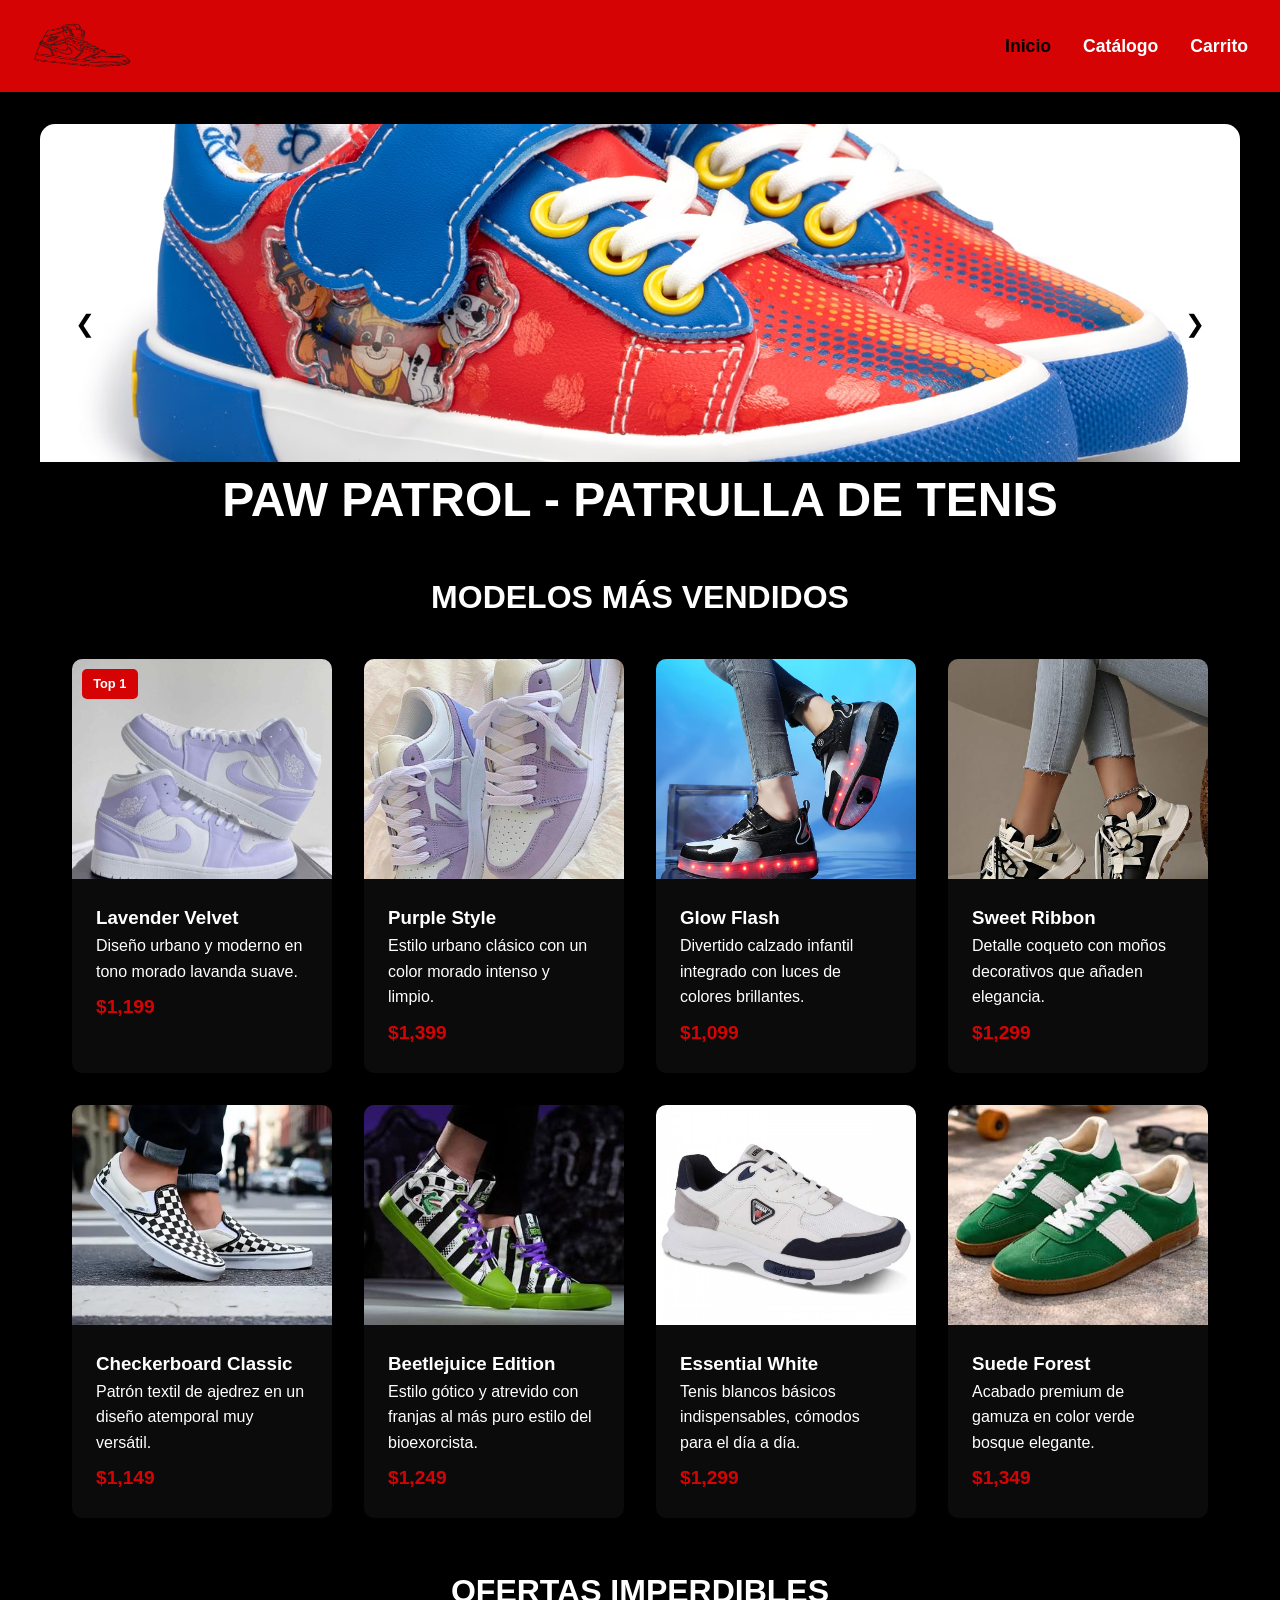
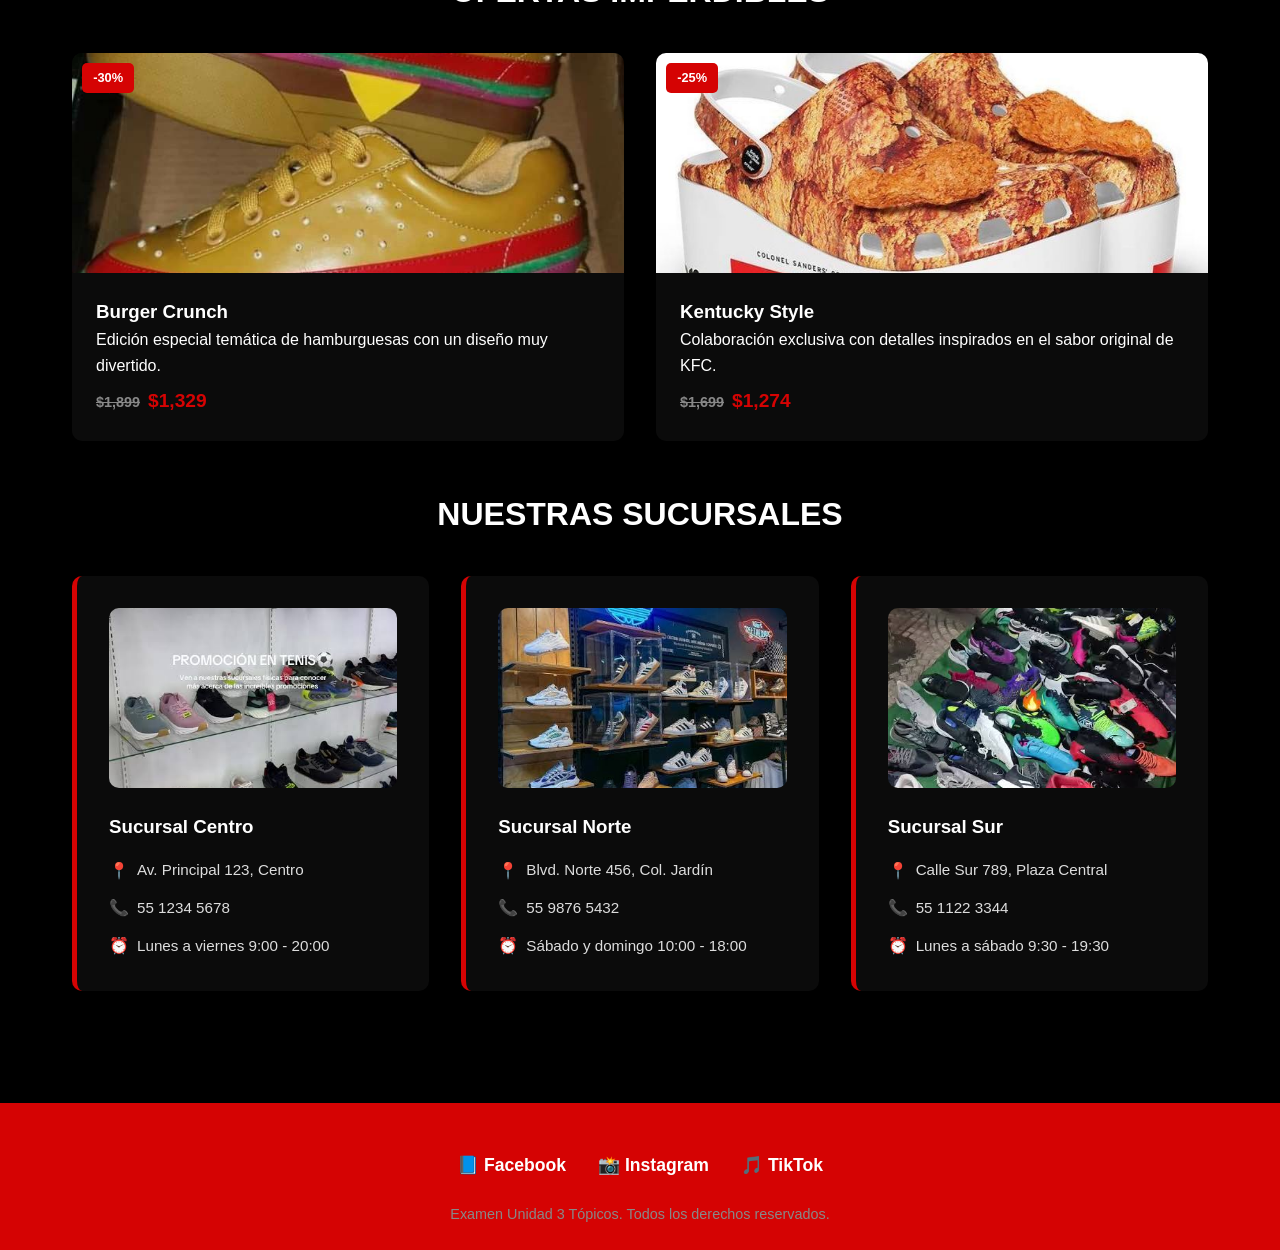
<file: index.html>
<!DOCTYPE html>
<html lang="es">
<head>
    <meta charset="UTF-8">
    <meta name="viewport" content="width=device-width, initial-scale=1.0">
    <title>Tienda tenis- Inicio</title>
    <link rel="stylesheet" href="estilo.css">
</head>
<body>

    <header>
        <div class="logo">
            <a href="index.html"><img src="logo.png" alt="KickStyle logo" width="100" height="100"> </a>
        </div>
        <nav>
            <ul>
                <li><a href="index.html" class="active">Inicio</a></li>
                <li><a href="menu.html">Catálogo</a></li>
                <li><a href="carrito.html">Carrito</a></li>
            </ul>
        </nav>
    </header>

    <main>
        <section>
            <div class="carousel-container">
                <button class="carousel-btn btn-prev" onclick="moveCarousel(-1)">&#10094;</button>
                <div class="carousel-track" id="carouselTrack">
                    <div class="carousel-slide">
                        <img src="tenis5.avif" alt="Paw Patrol Edition" class="carousel-img">
                        <div class="carousel-content">
                            <h2>PAW PATROL - PATRULLA DE TENIS</h2>
                            <p>Estilo infantil con amortiguación ideal para aventuras urbanas.</p>
                        </div>
                    </div>
                    <div class="carousel-slide">
                        <img src="tenis6.avif" alt="Bluey Style" class="carousel-img">
                        <div class="carousel-content">
                            <h2>TENNIS BLUEY</h2>
                            <p>Comodidad diaria con diseño dinámico para cada paso.</p>
                        </div>
                    </div>
                    <div class="carousel-slide">
                        <img src="tenis7.avif" alt="Spider Shoes" class="carousel-img">
                        <div class="carousel-content">
                            <h2>SPIDER-SHOES</h2>
                            <p>Look atrevido y soporte perfecto para salir a jugar.</p>
                        </div>
                    </div>
                    <div class="carousel-slide">
                        <img src="tenis13.jpg" alt="TENNIS DE LA AMISTAD" class="carousel-img">
                        <div class="carousel-content">
                            <h2>TENNIS DE LA AMISTAD</h2>
                            <p>Diversion maxima y perfecto para hacer amigos</p>
                        </div>
                    </div>
                </div>
                <button class="carousel-btn btn-next" onclick="moveCarousel(1)">&#10095;</button>
            </div>
        </section>

        <section>
            <h2 class="section-title">Modelos Más Vendidos</h2>
            <div class="grid-container">
                <!-- 1. Morado Lavanda -->
                <div class="card">
                    <div class="card-tag">Top 1</div>
                    <div class="card-img"><img src="tenis1.jpg" alt="Lavender Street"></div>
                    <div class="card-info">
                        <h3>Lavender Velvet</h3>
                        <p>Diseño urbano y moderno en tono morado lavanda suave.</p>
                        <p class="price">$1,199</p>
                    </div>
                </div>
                <!-- 2. Morado y ya -->
                <div class="card">
                    <div class="card-img"><img src="tenis2.jpg" alt="Purple Classic"></div>
                    <div class="card-info">
                        <h3>Purple Style</h3>
                        <p>Estilo urbano clásico con un color morado intenso y limpio.</p>
                        <p class="price">$1,399</p>
                    </div>
                </div>
                <!-- 3. Luces de colores -->
                <div class="card">
                    <div class="card-img"><img src="tenis14.jpg" alt="Neon Lights"></div>
                    <div class="card-info">
                        <h3>Glow Flash</h3>
                        <p>Divertido calzado infantil integrado con luces de colores brillantes.</p>
                        <p class="price">$1,099</p>
                    </div>
                </div>
                <!-- 4. Moños (Bow) -->
                <div class="card">
                    <div class="card-img"><img src="tenis20.jpg" alt="Bow Ribbon"></div>
                    <div class="card-info">
                        <h3>Sweet Ribbon</h3>
                        <p>Detalle coqueto con moños decorativos que añaden elegancia.</p>
                        <p class="price">$1,299</p>
                    </div>
                </div>
                <!-- 5. Plaid tipo ajedrez -->
                <div class="card">
                    <div class="card-img"><img src="tenis16.webp" alt="Chess Plaid"></div>
                    <div class="card-info">
                        <h3>Checkerboard Classic</h3>
                        <p>Patrón textil de ajedrez en un diseño atemporal muy versátil.</p>
                        <p class="price">$1,149</p>
                    </div>
                </div>
                <!-- 6. Beetlejuice -->
                <div class="card">
                    <div class="card-img"><img src="tenis17.jpg" alt="Beetlejuice Edition"></div>
                    <div class="card-info">
                        <h3>Beetlejuice Edition</h3>
                        <p>Estilo gótico y atrevido con franjas al más puro estilo del bioexorcista.</p>
                        <p class="price">$1,249</p>
                    </div>
                </div>
                <!-- 7. Blanco básico -->
                <div class="card">
                    <div class="card-img"><img src="tenis18.jpg" alt="White Basic"></div>
                    <div class="card-info">
                        <h3>Essential White</h3>
                        <p>Tenis blancos básicos indispensables, cómodos para el día a día.</p>
                        <p class="price">$1,299</p>
                    </div>
                </div>
                <!-- 8. Verde de gamuza -->
                <div class="card">
                    <div class="card-img"><img src="tenis19.jpg" alt="Green Suede"></div>
                    <div class="card-info">
                        <h3>Suede Forest</h3>
                        <p>Acabado premium de gamuza en color verde bosque elegante.</p>
                        <p class="price">$1,349</p>
                    </div>
                </div>
            </div>
        </section>

        <section>
            <h2 class="section-title">Ofertas Imperdibles</h2>
            <div class="grid-container">
                <!-- 1. Hamburguesas -->
                <div class="card">
                    <div class="card-tag">-30%</div>
                    <div class="card-img"><img src="tenis9.jpg" alt="Burger Edition"></div>
                    <div class="card-info">
                        <h3>Burger Crunch</h3>
                        <p>Edición especial temática de hamburguesas con un diseño muy divertido.</p>
                        <p class="price"><span class="old-price">$1,899</span>$1,329</p>
                    </div>
                </div>
                <!-- 2. KFC -->
                <div class="card">
                    <div class="card-tag">-25%</div>
                    <div class="card-img"><img src="tenis10.jpg" alt="KFC Edition"></div>
                    <div class="card-info">
                        <h3>Kentucky Style</h3>
                        <p>Colaboración exclusiva con detalles inspirados en el sabor original de KFC.</p>
                        <p class="price"><span class="old-price">$1,699</span>$1,274</p>
                    </div>
                </div>
            </div>
        </section>

        <section>
            <h2 class="section-title">Nuestras Sucursales</h2>
            <div class="sucursales-container">
                <div class="sucursal-card">
                    <img src="sucursal1.jpg" alt="Sucursal Centro">
                    <h3>Sucursal Centro</h3>
                    <div class="sucursal-info">
                        <p class="info-item"><span class="icon">📍</span>Av. Principal 123, Centro</p>
                        <p class="info-item"><span class="icon">📞</span>55 1234 5678</p>
                        <p class="info-item"><span class="icon">⏰</span>Lunes a viernes 9:00 - 20:00</p>
                    </div>
                </div>
                <div class="sucursal-card">
                    <img src="sucursal2.jpg" alt="Sucursal Norte">
                    <h3>Sucursal Norte</h3>
                    <div class="sucursal-info">
                        <p class="info-item"><span class="icon">📍</span>Blvd. Norte 456, Col. Jardín</p>
                        <p class="info-item"><span class="icon">📞</span>55 9876 5432</p>
                        <p class="info-item"><span class="icon">⏰</span>Sábado y domingo 10:00 - 18:00</p>
                    </div>
                </div>
                <div class="sucursal-card">
                    <img src="sucursal3.jpg" alt="Sucursal Sur">
                    <h3>Sucursal Sur</h3>
                    <div class="sucursal-info">
                        <p class="info-item"><span class="icon">📍</span>Calle Sur 789, Plaza Central</p>
                        <p class="info-item"><span class="icon">📞</span>55 1122 3344</p>
                        <p class="info-item"><span class="icon">⏰</span>Lunes a sábado 9:30 - 19:30</p>
                    </div>
                </div>
            </div>
        </section>
    </main>

    <footer>
        <div class="social-links">
            <a href="#" target="_blank">📘 Facebook</a>
            <a href="#" target="_blank">📸 Instagram</a>
            <a href="#" target="_blank">🎵 TikTok</a>
        </div>
        <p>Examen Unidad 3 Tópicos. Todos los derechos reservados.</p>
    </footer>

    <script src="codigo.js"></script>
</body>
</html>
</file>
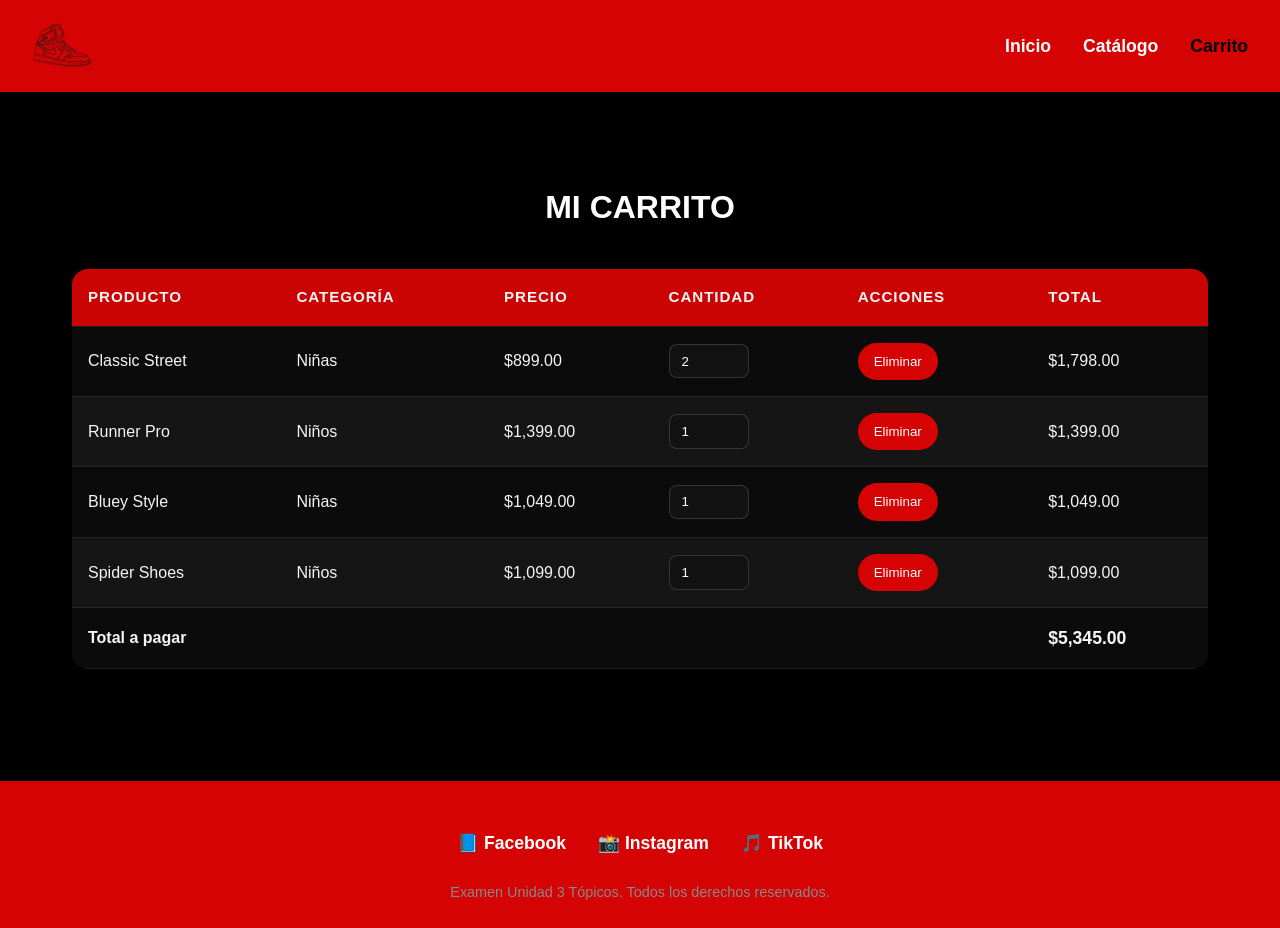
<file: carrito.html>
<!DOCTYPE html>
<html lang="es">
<head>
    <meta charset="UTF-8">
    <meta name="viewport" content="width=device-width, initial-scale=1.0">
    <title>Tienda tenis- Inicio</title>
        <link rel="stylesheet" href="estilo.css">
</head>
<body>
    <header>
        <div class="logo">
            <a href="index.html"><img src="logo.png" alt="Logo"></a>
        </div>
        <nav>
            <ul>
                <li><a href="index.html">Inicio</a></li>
                <li><a href="menu.html">Catálogo</a></li>
                <li><a href="carrito.html" class="active">Carrito</a></li>
            </ul>
        </nav>
    </header>

    <main class="carrito-container">
        <h2 class="section-title">Mi Carrito</h2>
        <table class="carrito">
            <thead>
                <tr>
                    <th>Producto</th>
                    <th>Categoría</th>
                    <th>Precio</th>
                    <th>Cantidad</th>
                    <th>Acciones</th>
                    <th>Total</th>
                </tr>
            </thead>
            <tbody>
                <tr>
                    <td>Classic Street</td>
                    <td>Niñas</td>
                    <td>$899.00</td>
                    <td><input type="number" value="2" min="1"></td>
                    <td><button class="btn" onclick="removeFromCart(1)">Eliminar</button></td>
                    <td>$1,798.00</td>
                </tr>
                <tr>
                    <td>Runner Pro</td>
                    <td>Niños</td>
                    <td>$1,399.00</td>
                    <td><input type="number" value="1" min="1"></td>
                    <td><button class="btn" onclick="removeFromCart(2)">Eliminar</button></td>
                    <td>$1,399.00</td>
                </tr>
                <tr>
                    <td>Bluey Style</td>
                    <td>Niñas</td>
                    <td>$1,049.00</td>
                    <td><input type="number" value="1" min="1"></td>
                    <td><button class="btn" onclick="removeFromCart(3)">Eliminar</button></td>
                    <td>$1,049.00</td>
                </tr>
                <tr>
                    <td>Spider Shoes</td>
                    <td>Niños</td>
                    <td>$1,099.00</td>
                    <td><input type="number" value="1" min="1"></td>
                    <td><button class="btn" onclick="removeFromCart(4)">Eliminar</button></td>
                    <td>$1,099.00</td>
                </tr>
            </tbody>
            <tfoot>
                <tr>
                    <td colspan="5" class="total-label">Total a pagar</td>
                    <td class="total-value">$5,345.00</td>
                </tr>
            </tfoot>
        </table>
    </main>

    <footer>
        <div class="social-links">
            <a href="https://www.facebook.com/upchiapas" target="_blank">📘 Facebook</a>
            <a href="https://www.instagram.com/upchiapas" target="_blank">📸 Instagram</a>
            <a href="https://www.tiktok.com/@upchiapas" target="_blank">🎵 TikTok</a>
        </div>
        <p>Examen Unidad 3 Tópicos. Todos los derechos reservados.</p>
    </footer>
    <script src="codigo.js"></script>
</body>
</html>
</file>
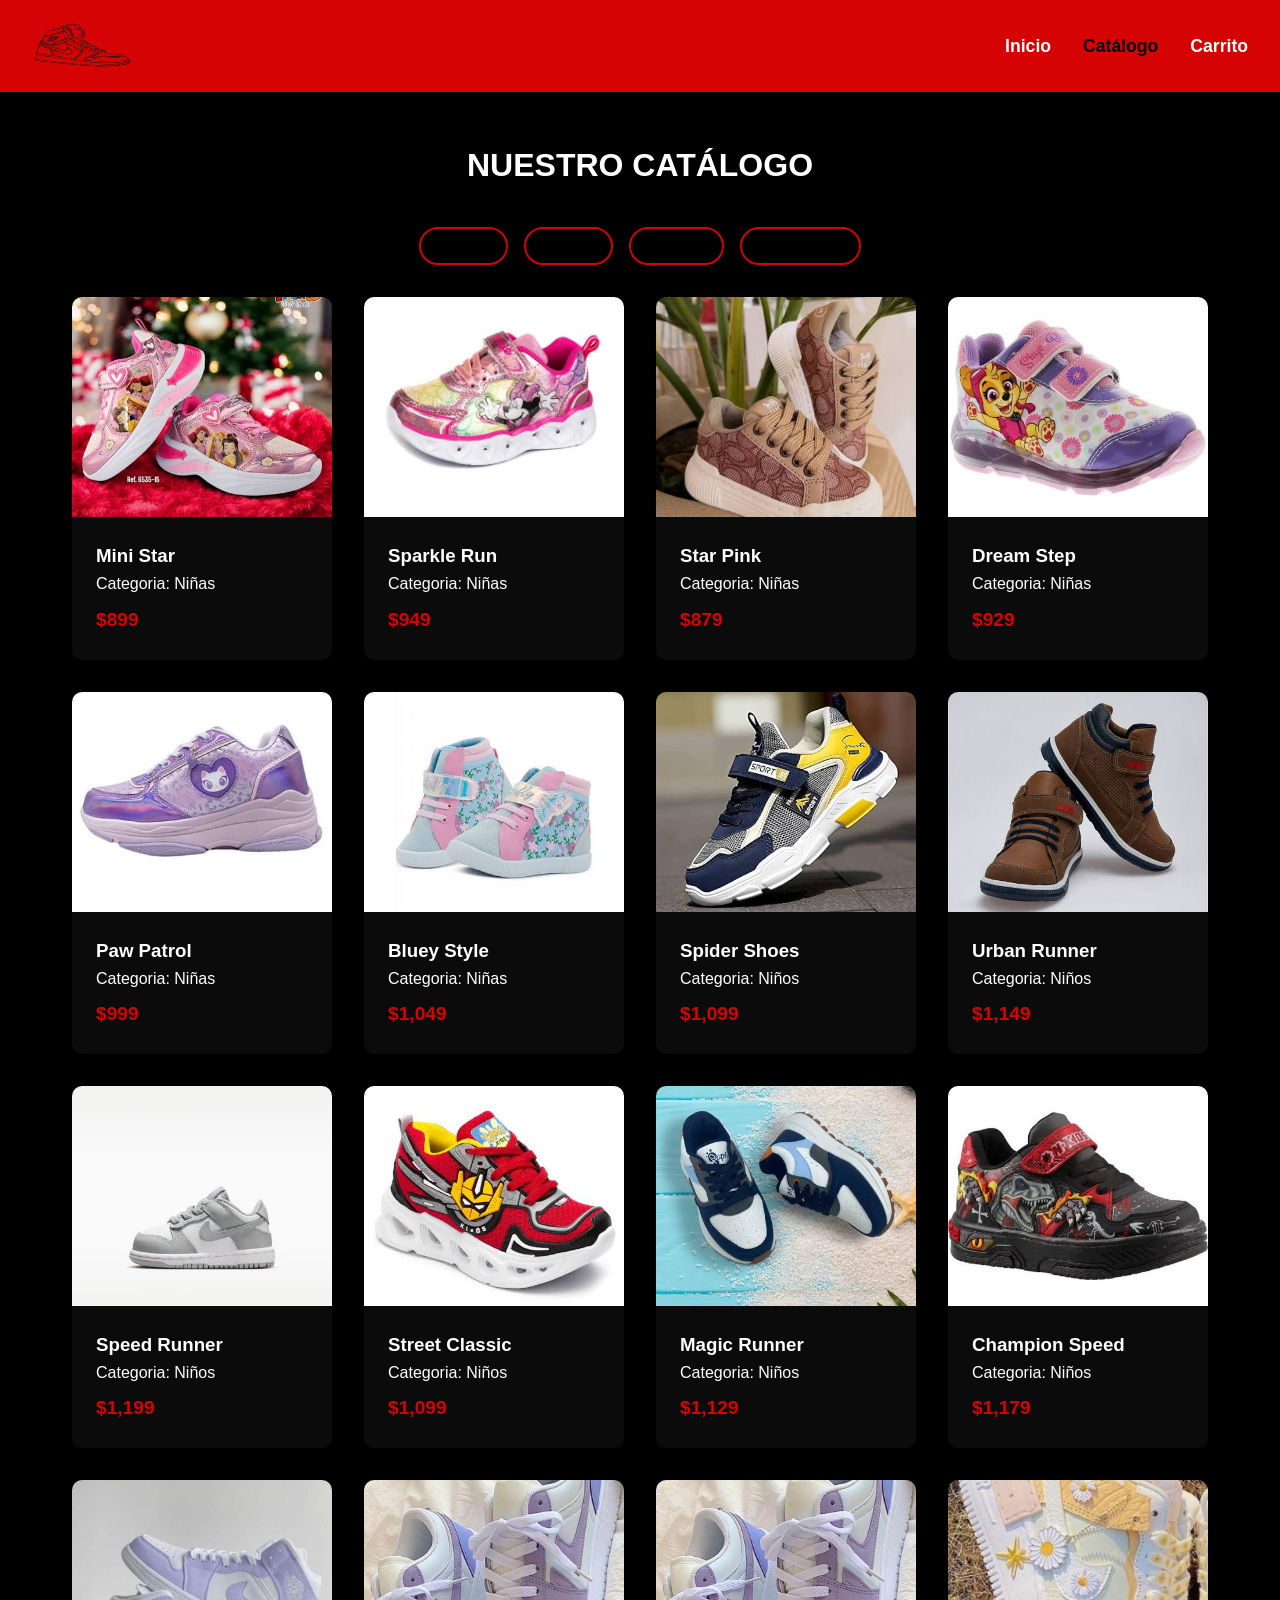
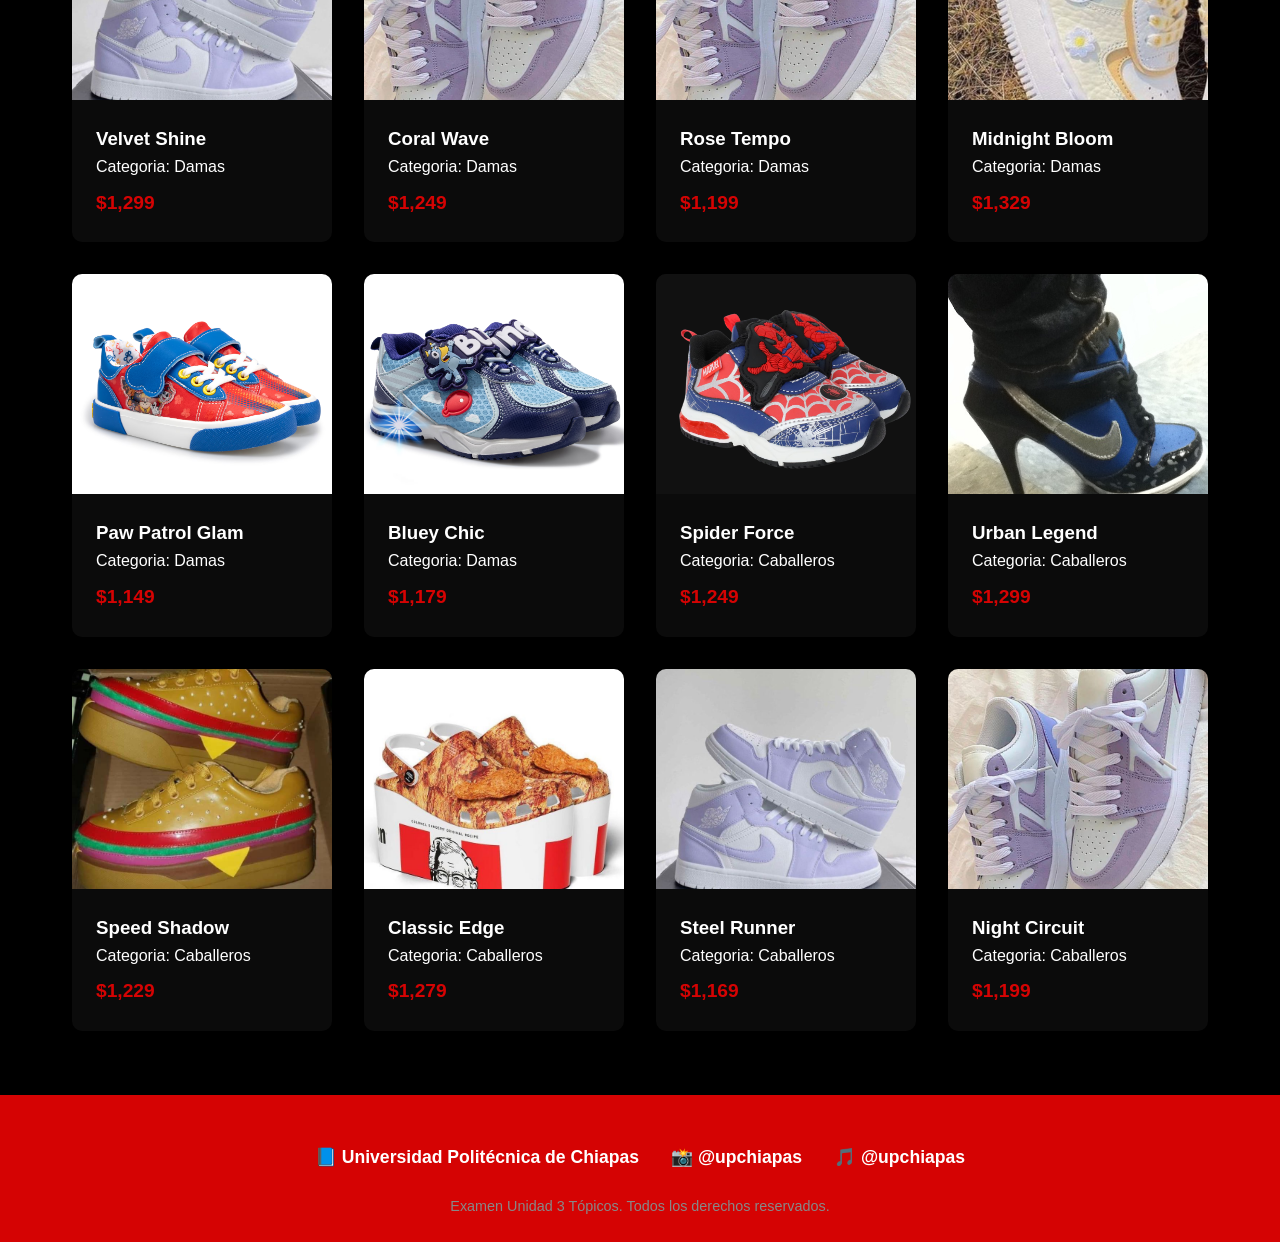
<file: menu.html>
<!DOCTYPE html>
<html lang="es">
<head>
    <meta charset="UTF-8">
    <meta name="viewport" content="width=device-width, initial-scale=1.0">
    <title>Tienda Tenis - Catálogo</title>
    <link rel="stylesheet" href="estilo.css">
</head>
<body>

    <header>
        <div class="logo"><h1><img src="logo.png" alt="Logo" width="100" height="100"></h1></div>
        <nav>
            <ul>
                <li><a href="index.html">Inicio</a></li>
                <li><a href="menu.html" class="active">Catálogo</a></li>
                <li><a href="carrito.html">Carrito</a></li>
            </ul>
        </nav>
    </header>

    <main>
        <h2 class="section-title">Nuestro Catálogo</h2>
        
        <div class="filter-buttons">
            <button class="filter-btn" onclick="filterCatalog('ninas', event)">Niñas</button>
            <button class="filter-btn" onclick="filterCatalog('ninos', event)">Niños</button>
            <button class="filter-btn" onclick="filterCatalog('damas', event)">Damas</button>
            <button class="filter-btn" onclick="filterCatalog('caballeros', event)">Caballeros</button>
        </div>

        <div class="grid-container" id="catalogGrid">
            <!-- NIÑAS (6 Productos) -->
            <div class="card product-item ninas">
                <div class="card-img"><img src="nina1.jpg" alt="Mini Star"></div>
                <div class="card-info">
                    <h3>Mini Star</h3>
                    <p>Categoria: Niñas</p>
                    <p class="price">$899</p>
                </div>
            </div>
            <div class="card product-item ninas">
                <div class="card-img"><img src="nina2.jpg" alt="Sparkle Run"></div>
                <div class="card-info">
                    <h3>Sparkle Run</h3>
                    <p>Categoria: Niñas</p>
                    <p class="price">$949</p>
                </div>
            </div>
            <div class="card product-item ninas">
                <div class="card-img"><img src="nina3.jpg" alt="Star Pink"></div>
                <div class="card-info">
                    <h3>Star Pink</h3>
                    <p>Categoria: Niñas</p>
                    <p class="price">$879</p>
                </div>
            </div>
            <div class="card product-item ninas">
                <div class="card-img"><img src="nina4.jpg" alt="Dream Step"></div>
                <div class="card-info">
                    <h3>Dream Step</h3>
                    <p>Categoria: Niñas</p>
                    <p class="price">$929</p>
                </div>
            </div>
            <div class="card product-item ninas">
                <div class="card-img"><img src="nina5.jpg" alt="Paw Patrol"></div>
                <div class="card-info">
                    <h3>Paw Patrol</h3>
                    <p>Categoria: Niñas</p>
                    <p class="price">$999</p>
                </div>
            </div>
            <div class="card product-item ninas">
                <div class="card-img"><img src="nina6.jpg" alt="Bluey Style"></div>
                <div class="card-info">
                    <h3>Bluey Style</h3>
                    <p>Categoria: Niñas</p>
                    <p class="price">$1,049</p>
                </div>
            </div>

            <div class="card product-item ninos">
                <div class="card-img"><img src="nino1.jpg" alt="Spider Shoes"></div>
                <div class="card-info">
                    <h3>Spider Shoes</h3>
                    <p>Categoria: Niños</p>
                    <p class="price">$1,099</p>
                </div>
            </div>
            <div class="card product-item ninos">
                <div class="card-img"><img src="nino2.jpg" alt="Urban Runner"></div>
                <div class="card-info">
                    <h3>Urban Runner</h3>
                    <p>Categoria: Niños</p>
                    <p class="price">$1,149</p>
                </div>
            </div>
            <div class="card product-item ninos">
                <div class="card-img"><img src="nino3.jpg" alt="Speed Runner"></div>
                <div class="card-info">
                    <h3>Speed Runner</h3>
                    <p>Categoria: Niños</p>
                    <p class="price">$1,199</p>
                </div>
            </div>
            <div class="card product-item ninos">
                <div class="card-img"><img src="nino4.jpg" alt="Street Classic"></div>
                <div class="card-info">
                    <h3>Street Classic</h3>
                    <p>Categoria: Niños</p>
                    <p class="price">$1,099</p>
                </div>
            </div>
            <div class="card product-item ninos">
                <div class="card-img"><img src="nino5.jpg" alt="Magic Runner"></div>
                <div class="card-info">
                    <h3>Magic Runner</h3>
                    <p>Categoria: Niños</p>
                    <p class="price">$1,129</p>
                </div>
            </div>
            <div class="card product-item ninos">
                <div class="card-img"><img src="nino6.jpg" alt="Champion Speed"></div>
                <div class="card-info">
                    <h3>Champion Speed</h3>
                    <p>Categoria: Niños</p>
                    <p class="price">$1,179</p>
                </div>
            </div>

            <div class="card product-item damas">
                <div class="card-img"><img src="tenis1.jpg" alt="Velvet Shine"></div>
                <div class="card-info">
                    <h3>Velvet Shine</h3>
                    <p>Categoria: Damas</p>
                    <p class="price">$1,299</p>
                </div>
            </div>
            <div class="card product-item damas">
                <div class="card-img"><img src="tenis2.jpg" alt="Coral Wave"></div>
                <div class="card-info">
                    <h3>Coral Wave</h3>
                    <p>Categoria: Damas</p>
                    <p class="price">$1,249</p>
                </div>
            </div>
            <div class="card product-item damas">
                <div class="card-img"><img src="tenis3.jpg" alt="Rose Tempo"></div>
                <div class="card-info">
                    <h3>Rose Tempo</h3>
                    <p>Categoria: Damas</p>
                    <p class="price">$1,199</p>
                </div>
            </div>
            <div class="card product-item damas">
                <div class="card-img"><img src="tenis4.jpg" alt="Midnight Bloom"></div>
                <div class="card-info">
                    <h3>Midnight Bloom</h3>
                    <p>Categoria: Damas</p>
                    <p class="price">$1,329</p>
                </div>
            </div>
            <div class="card product-item damas">
                <div class="card-img"><img src="tenis5.avif" alt="Paw Patrol Glam"></div>
                <div class="card-info">
                    <h3>Paw Patrol Glam</h3>
                    <p>Categoria: Damas</p>
                    <p class="price">$1,149</p>
                </div>
            </div>
            <div class="card product-item damas">
                <div class="card-img"><img src="tenis6.avif" alt="Bluey Chic"></div>
                <div class="card-info">
                    <h3>Bluey Chic</h3>
                    <p>Categoria: Damas</p>
                    <p class="price">$1,179</p>
                </div>
            </div>

            <div class="card product-item caballeros">
                <div class="card-img"><img src="tenis7.avif" alt="Spider Force"></div>
                <div class="card-info">
                    <h3>Spider Force</h3>
                    <p>Categoria: Caballeros</p>
                    <p class="price">$1,249</p>
                </div>
            </div>
            <div class="card product-item caballeros">
                <div class="card-img"><img src="tenis8.jpg" alt="Urban Legend"></div>
                <div class="card-info">
                    <h3>Urban Legend</h3>
                    <p>Categoria: Caballeros</p>
                    <p class="price">$1,299</p>
                </div>
            </div>
            <div class="card product-item caballeros">
                <div class="card-img"><img src="tenis9.jpg" alt="Speed Shadow"></div>
                <div class="card-info">
                    <h3>Speed Shadow</h3>
                    <p>Categoria: Caballeros</p>
                    <p class="price">$1,229</p>
                </div>
            </div>
            <div class="card product-item caballeros">
                <div class="card-img"><img src="tenis10.jpg" alt="Classic Edge"></div>
                <div class="card-info">
                    <h3>Classic Edge</h3>
                    <p>Categoria: Caballeros</p>
                    <p class="price">$1,279</p>
                </div>
            </div>
            <div class="card product-item caballeros">
                <div class="card-img"><img src="tenis1.jpg" alt="Steel Runner"></div>
                <div class="card-info">
                    <h3>Steel Runner</h3>
                    <p>Categoria: Caballeros</p>
                    <p class="price">$1,169</p>
                </div>
            </div>
            <div class="card product-item caballeros">
                <div class="card-img"><img src="tenis2.jpg" alt="Night Circuit"></div>
                <div class="card-info">
                    <h3>Night Circuit</h3>
                    <p>Categoria: Caballeros</p>
                    <p class="price">$1,199</p>
                </div>
            </div>
        </div>
    </main>

    <footer>
        <div class="social-links">
            <a href="https://www.facebook.com/upchiapas" target="_blank">📘 Universidad Politécnica de Chiapas</a>
            <a href="https://www.instagram.com/upchiapas" target="_blank">📸 @upchiapas</a>
            <a href="https://www.tiktok.com/@upchiapas" target="_blank">🎵 @upchiapas</a>
        </div>
        <p>Examen Unidad 3 Tópicos. Todos los derechos reservados.</p>
    </footer>

    <script src="codigo.js"></script>
</body>
</html>
</file>
<file: estilo.css>
/* --- VARIABLES Y ESTILOS GLOBALES --- */
:root {
    --primary: #d50303; /* rojo */
    --accent: #000000;  /* negro */
    --background: #000000;
    --text: #ffffff;
    --white: #ffffff;
    --shadow: 0 4px 15px rgba(0,0,0,0.4);
    --transition: all 0.3s ease;
}

* {
    margin: 0;
    padding: 0;
    box-sizing: border-box;
    font-family: 'Segoe UI', Tahoma, Geneva, Verdana, sans-serif;
}

body {
    background-color: var(--background);
    color: var(--text);
    line-height: 1.6;
}

a {
    text-decoration: none;
    color: inherit;
}

/* --- HEADER Y NAVEGACIÓN --- */
header {
    background-color: var(--primary);
    color: var(--white);
    padding: 1rem 2rem;
    position: sticky;
    top: 0;
    z-index: 1000;
    display: flex;
    justify-content: space-between;
    align-items: center;
    box-shadow: var(--shadow);
}

.logo img {
    max-height: 60px;
    display: block;
}

.logo h1 {
    font-size: 1.8rem;
    font-weight: 800;
    letter-spacing: 1px;
}

.logo span {
    color: var(--accent);
}

nav ul {
    display: flex;
    list-style: none;
    gap: 2rem;
}

nav a {
    font-weight: 600;
    font-size: 1.1rem;
    cursor: pointer;
    transition: var(--transition);
}

nav a:hover, nav a.active {
    color: var(--accent);
}

.section-title {
    text-align: center;
    font-size: 2rem;
    margin: 3rem 0 1.5rem;
    position: relative;
    text-transform: uppercase;
}

.section-title::after {
    content: '';
    display: block;
    width: 50px;
    height: 4px;
    background-color: var(--accent);
    margin: 0.5rem auto 0;
    border-radius: 2px;
}

/* --- PRODUCT CARDS (REUTILIZABLES) --- */
.grid-container {
    display: grid;
    grid-template-columns: repeat(auto-fit, minmax(250px, 1fr));
    gap: 2rem;
    padding: 0 2rem;
    max-width: 1200px;
    margin: 0 auto;
}

.card {
    background: #0b0b0b;
    border-radius: 10px;
    overflow: hidden;
    box-shadow: var(--shadow);
    transition: var(--transition);
    position: relative;
}

.card:hover {
    transform: translateY(-5px);
}

.card-img {
    width: 100%;
    height: 220px;
    background-color: #111;
    display: flex;
    align-items: center;
    justify-content: center;
    overflow: hidden;
}

.card-img img {
    width: 100%;
    height: 100%;
    object-fit: cover;
    display: block;
}

.card-info {
    padding: 1.5rem;
}

.card-tag {
    position: absolute;
    top: 10px;
    left: 10px;
    background: var(--primary);
    color: var(--white);
    padding: 0.3rem 0.7rem;
    font-size: 0.8rem;
    font-weight: bold;
    border-radius: 5px;
}

.price {
    font-size: 1.2rem;
    font-weight: 700;
    color: var(--primary);
    margin-top: 0.5rem;
}

.old-price {
    text-decoration: line-through;
    color: #888;
    font-size: 0.9rem;
    margin-right: 0.5rem;
}

/* --- PÁGINA DE INICIO: Carrusel --- */
.carousel-container {
    max-width: 1200px;
    margin: 2rem auto;
    position: relative;
    overflow: hidden;
    border-radius: 15px;
    box-shadow: var(--shadow);
    height: 400px;
}

.carousel-track {
    display: flex;
    height: 100%;
    transition: transform 0.5s ease-in-out;
}

.carousel-slide {
    min-width: 100%;
    height: 100%;
    display: flex;
    align-items: center;
    justify-content: center;
    flex-direction: column;
    color: white;
    text-align: center;
    background-size: cover;
    background-position: center;
    background-blend-mode: overlay;
    background-color: rgba(0,0,0,0.4);
}

.carousel-slide h2 { font-size: 3rem; margin-bottom: 1rem; }
.carousel-slide p { font-size: 1.2rem; }

.carousel-btn {
    position: absolute;
    top: 50%;
    transform: translateY(-50%);
    background: rgba(255,255,255,0.7);
    border: none;
    width: 50px;
    height: 50px;
    border-radius: 50%;
    font-size: 1.5rem;
    cursor: pointer;
    transition: var(--transition);
    z-index: 10;
}

.carousel-btn:hover { background: var(--accent); color: white; }
.btn-prev { left: 20px; }
.btn-next { right: 20px; }

/* Sucursales */
.sucursales-container {
    display: grid;
    grid-template-columns: repeat(auto-fit, minmax(300px, 1fr));
    gap: 2rem;
    padding: 0 2rem 3rem;
    max-width: 1200px;
    margin: 0 auto;
}

.sucursal-card {
    background: #0b0b0b;
    padding: 2rem;
    border-radius: 10px;
    box-shadow: var(--shadow);
    border-left: 5px solid var(--primary);
}

.sucursal-card img {
    width: 100%;
    height: 180px;
    object-fit: cover;
    border-radius: 10px;
    margin-bottom: 1rem;
}

.sucursal-info {
    display: grid;
    gap: 0.75rem;
    margin-top: 1rem;
}

.info-item {
    display: flex;
    align-items: center;
    gap: 0.5rem;
    color: #ddd;
    font-size: 0.95rem;
}

.info-item .icon {
    font-size: 1rem;
}

/* --- PÁGINA DE CATÁLOGO: Filtros --- */
.filter-buttons {
    display: flex;
    justify-content: center;
    gap: 1rem;
    margin-bottom: 2rem;
    flex-wrap: wrap;
}

.filter-btn {
    padding: 0.6rem 1.5rem;
    border: 2px solid var(--primary);
    background: transparent;
    font-weight: 600;
    border-radius: 25px;
    cursor: pointer;
    transition: var(--transition);
}

.filter-btn.active, .filter-btn:hover {
    background: var(--primary);
    color: var(--white);
}

/* --- FOOTER --- */
footer {
    background-color: var(--primary);
    color: var(--white);
    text-align: center;
    padding: 3rem 2rem 1.5rem;
    margin-top: 4rem;
}

.social-links {
    display: flex;
    justify-content: center;
    gap: 2rem;
    margin-bottom: 1.5rem;
}

.social-links a {
    font-size: 1.1rem;
    font-weight: 600;
    transition: var(--transition);
}

.social-links a:hover {
    color: var(--accent);
}

footer p {
    font-size: 0.9rem;
    color: #888;
}
.card-img img {
    width: 100%;
    height: 100%;
    object-fit: cover; /* Mantiene la proporción del calzado recortando los excesos */
    display: block;
}

.carousel-slide img {
    width: 100%;
    height: 100%;
    object-fit: cover;
    display: block;
}

.carrito-container {
    max-width: 1200px;
    margin: 2rem auto;
    padding: 10px 2rem 3rem;
}

.carrito {
    width: 100%;
    border-collapse: collapse;
    background: #0b0b0b;
    box-shadow: var(--shadow);
    border-radius: 16px;
    overflow: hidden;
}

.carrito thead tr {
    background: rgba(213, 3, 3, 0.95);
}

.carrito th,
.carrito td {
    padding: 1rem 1rem;
    text-align: left;
    border-bottom: 1px solid rgba(255,255,255,0.08);
    color: #f5f5f5;
}

.carrito th {
    font-size: 0.95rem;
    letter-spacing: 0.06em;
    text-transform: uppercase;
}

.carrito tbody tr:nth-child(even) {
    background: rgba(255,255,255,0.04);
}

.carrito tbody tr:hover {
    background: rgba(255,255,255,0.08);
}

.carrito input[type="number"] {
    width: 80px;
    padding: 0.55rem 0.75rem;
    border-radius: 8px;
    border: 1px solid rgba(255,255,255,0.15);
    background: #121212;
    color: #fff;
}

.btn {
    display: inline-flex;
    align-items: center;
    justify-content: center;
    padding: 0.7rem 1rem;
    border-radius: 999px;
    border: none;
    background: var(--primary);
    color: var(--white);
    cursor: pointer;
    transition: var(--transition);
}

.btn:hover {
    background: #a00202;
}

.total-label {
    text-align: right;
    font-weight: 700;
    font-size: 1rem;
}

.total-value {
    font-weight: 900;
    font-size: 1.1rem;
}
</file>
